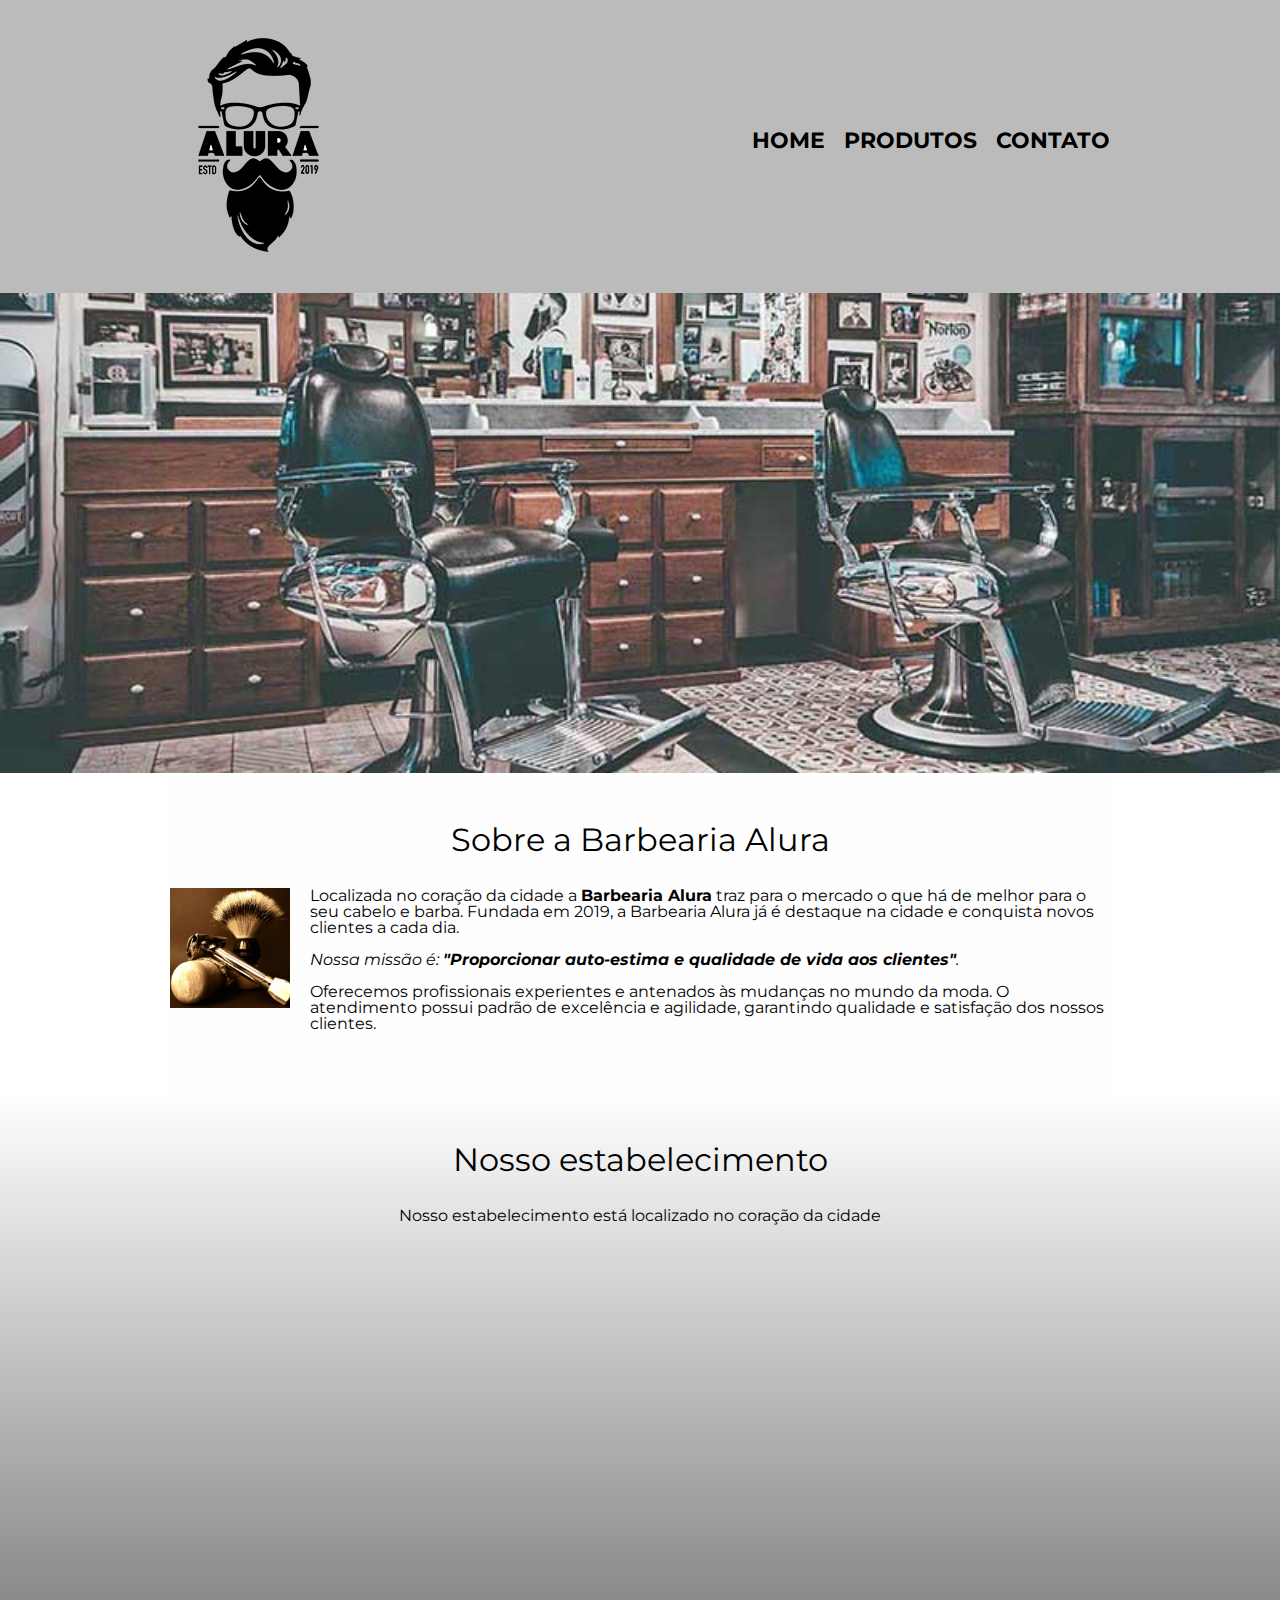
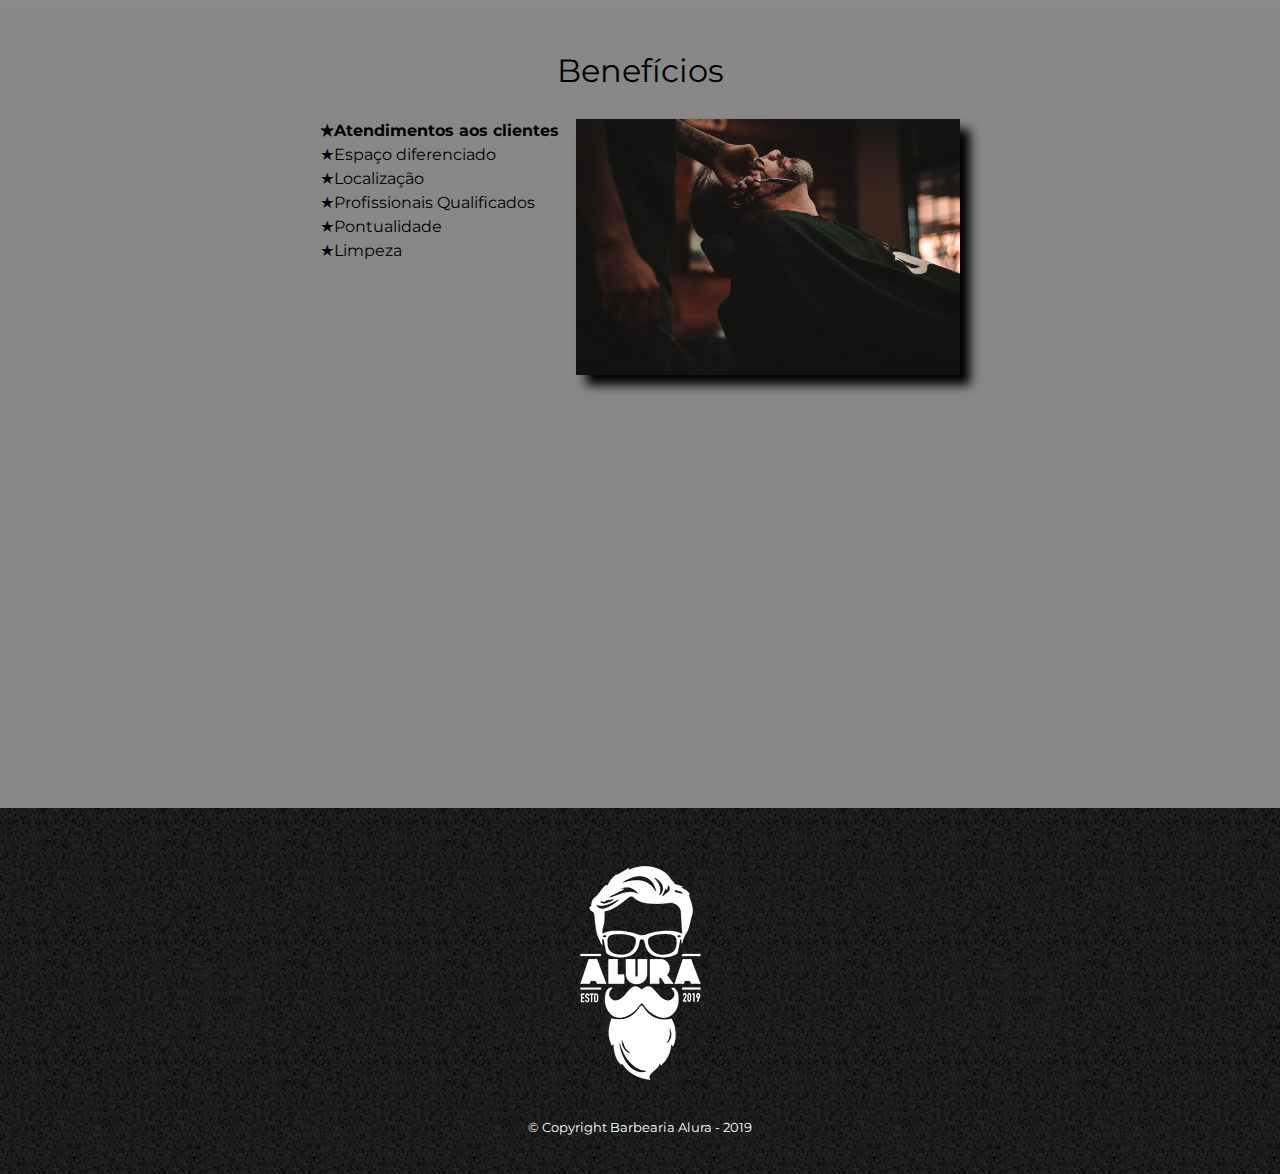
<file: 001 -Barbearia/index.html>
<!DOCTYPE html>
<html lang="pt-br">
	<head>
		<meta charset="utf-8">
		<meta name="viewport" content="width=device-width">
		<title>Barbearia Alura</title>

		<link rel="stylesheet" href="reset.css">
		<link rel="stylesheet" href="style.css">
		<link href="https://fonts.googleapis.com/css?family=Montserrat&display=swap" rel="stylesheet">	 
	</head>
	
	<body>
		<header>
			<div class="caixa">
				<h1><img src="logo.png"></h1>

				<nav>
					<ul>
						 <li><a href="index.html">Home</a></li>
						 <li><a href="produtos.html">Produtos</a></li>
						 <li><a href="contato.html">Contato</a></li>
					</ul>
				</nav>
			</div>
		</header>
		<img class="banner" src= "banner.jpg">
		<main>
		    <section class="principal">
			     <h2 class="titulo-principal">Sobre a Barbearia Alura</h2>

			     <img class="utensilios" src="utensilios.jpg" alt="Utensilios de um barbeiro">

			     <p>Localizada no coração da cidade a <strong>Barbearia Alura</strong> traz para o mercado o que há de melhor para o seu cabelo e barba. Fundada em 2019, a Barbearia Alura já é destaque na cidade e conquista novos clientes a cada dia.</p>

			     <p id="missão"><em>Nossa missão é: <strong>"Proporcionar auto-estima e qualidade de vida aos clientes"</strong>.</em></p>

			     <p>Oferecemos profissionais experientes e antenados às mudanças no mundo da moda. O atendimento possui padrão de excelência e agilidade, garantindo qualidade e satisfação dos nossos clientes.</p>
		    </section>

		    <section class="mapa">
		    	 <h3 class="titulo-principal"> Nosso estabelecimento</h3>
                 <p>Nosso estabelecimento está localizado no coração da cidade</p>

                 <div class="mapa-conteudo">
                     <iframe src="https://www.google.com/maps/embed?pb=!1m18!1m12!1m3!1d3656.448598130907!2d-46.634653385542414!3d-23.588239368469353!2m3!1f0!2f0!3f0!3m2!1i1024!2i768!4f13.1!3m3!1m2!1s0x94ce5a2b2ed7f3a1%3A0xab35da2f5ca62674!2sCaelum%20-%20Escola%20de%20Tecnologia!5e0!3m2!1spt-BR!2sbr!4v1580916426151!5m2!1spt-BR!2sbr" width="100%" height="300" frameborder="0" style="border:0;" allowfullscreen=""></iframe>
                </div>
		    </section>

		    <section class="beneficios">
			  <h3 class="titulo-principal">Benefícios</h3>

                <div class="conteudo-beneficios"> 
			        <ul class="lista-beneficios">
				         <li class="itens">Atendimentos aos clientes</li>
			 	         <li class="itens">Espaço diferenciado</li>
				         <li class="itens">Localização</li>
				         <li class="itens">Profissionais Qualificados</li>
				         <li class="itens">Pontualidade</li>
				         <li class="itens">Limpeza</li>
			        </ul><img src="beneficios.jpg"; class="imagem-beneficios">
                </div>
			    
			    <div class="video">
			         <iframe width="100%" height="315" src="https://www.youtube.com/embed/wcVVXUV0YUY" frameborder="0" allow="accelerometer; autoplay; encrypted-media; gyroscope; picture-in-picture" allowfullscreen>
			         </iframe>
			    </div> 

		    </section>
		</main>
        <footer>
        	 <img src="logo-branco.png">
        	 <p class="copyright">&copy; Copyright Barbearia Alura - 2019</p>
        </footer>

	</body>
</html>
</file>
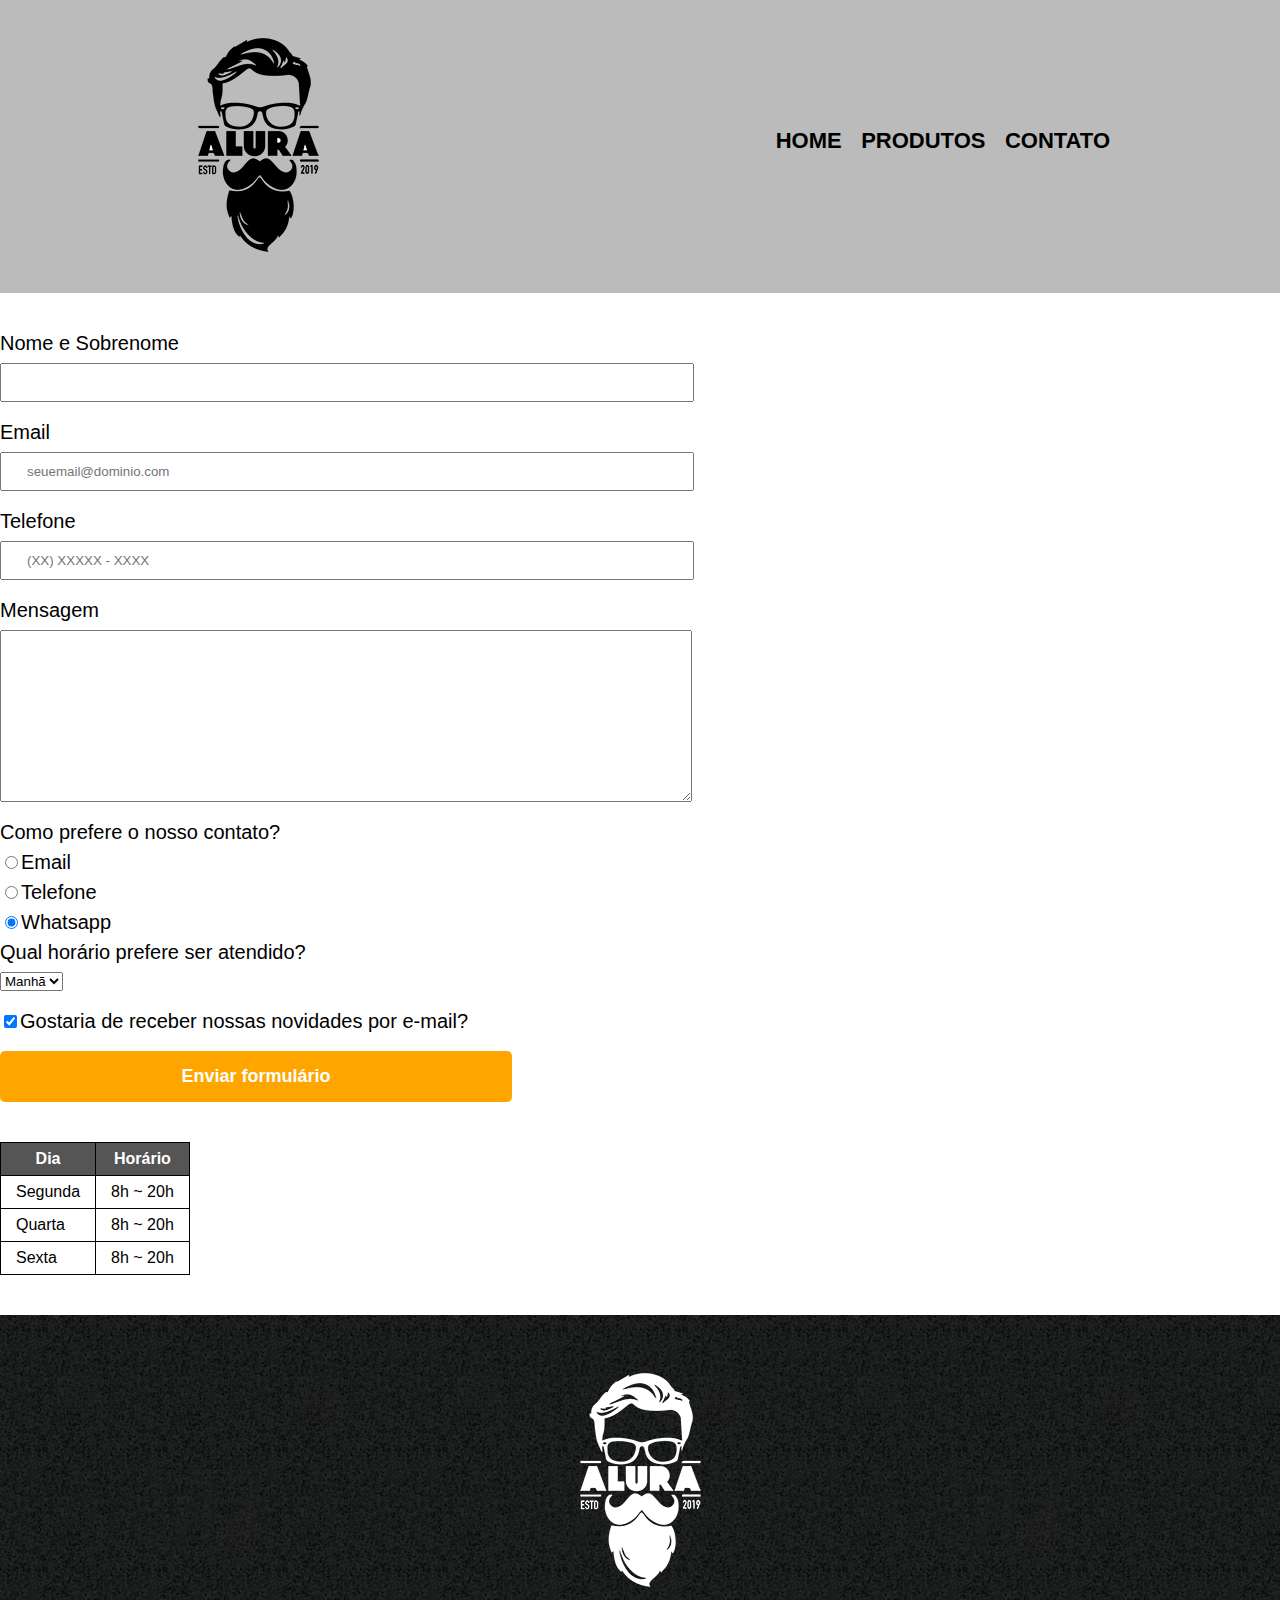
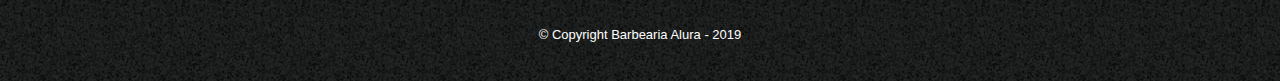
<file: 001 -Barbearia/contato.html>
<!DOCTYPE html>
<html>
	<head>
		<meta charset="UTF-8">
		<meta name="viewport" content="width=device-width">
		<title>Contato - Barbearia Alura</title>

		<link rel="stylesheet" href="reset.css">
		<link rel="stylesheet" href="style.css">
	</head>
	<body>
		<header>
			<div class="caixa">
				<h1><img src="logo.png" alt="Logo da Barbearia Alura"></h1>

				<nav>
					<ul>
						<li><a href="index.html">Home</a></li>
						<li><a href="produtos.html">Produtos</a></li>
						<li><a href="contato.html">Contato</a></li>
					</ul>
				</nav>
			</div>
		</header>

        <main>
        	<form class="info">
        		<label for="nomesobrenome">Nome e Sobrenome</label>
        		<input type="text" id="nomesobrenome" class="input-padrao" required>

        		<label for="email">Email</label>
        		<input type="email" id="email" class="input-padrao" required placeholder="seuemail@dominio.com">

        		<label for="telefone">Telefone</label>
        		<input type="tel" id="telefone" class="input-padrao" required placeholder="(XX) XXXXX - XXXX">

                <label for="mensagem"> Mensagem</label>
        		<textarea cols="60" rows="10" id="mensagem" class="input-padrao" required></textarea>

                <fieldset>
                   <legend>Como prefere o nosso contato?</legend>
                   <label for="email"><input type="radio" name="contato" value="email" id="radio-email">Email</label>
                   

                   <label for="radio-telefone"><input type="radio" name="contato" value="telefone" id="radio-telefone">Telefone</label>
                   
                   <label for="radio-whatsapp"><input type="radio" name="contato" value="whatsapp" id="radio-whatsapp" checked>Whatsapp</label>
                </fieldset>
                
                <fieldset>
                   <legend>Qual horário prefere ser atendido?</legend>
                   <select>
                	  <option>Manhã</option>
                	  <option>Tarde</option>
                	  <option>Noite</option>
                   </select>
                </fieldset>


                <label class="checkbox"><input type="checkbox" checked>Gostaria de receber nossas novidades por e-mail?</label>

        		<input type="submit" value="Enviar formulário" class="enviar">
        	</form>
            
            <table>
            	<thead>
            	    <tr>
            		  <th>Dia</th>
            		  <th>Horário</th>
            	    </tr>
            	</thead>
            	<tbody>
            	    <tr>
            		  <td>Segunda</td>
            		  <td>8h ~ 20h</td>
            	    </tr>
            	    <tr>
            		  <td>Quarta</td>
            		  <td>8h ~ 20h</td>
            	    </tr>
            	    <tr>
            		  <td>Sexta</td>
            		  <td>8h ~ 20h</td>
            	    </tr>
            	    	
                </tbody>
            </table>

        </main>


		<footer>
        	<img src="logo-branco.png" alt="Logo da Barbearia Alura">
        	<p class="copyright">&copy; Copyright Barbearia Alura - 2019</p>
        </footer>

	</body>
</html>
</file>
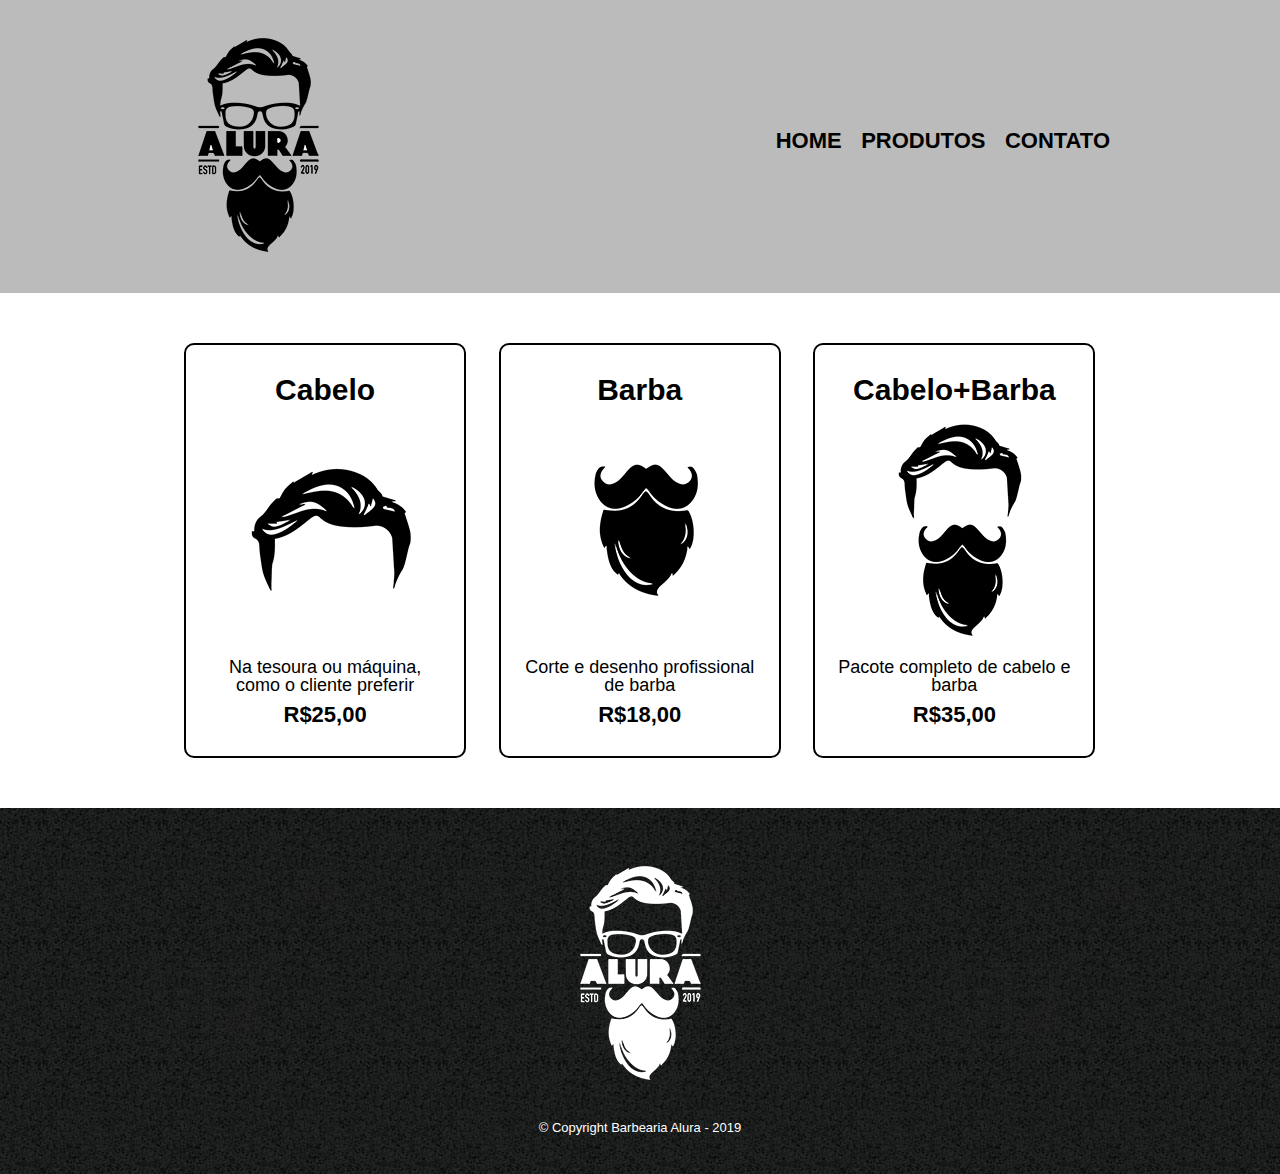
<file: 001 -Barbearia/produtos.html>
<!DOCTYPE html>
<html>
	<head>
		<meta charset="UTF-8">
		<meta name="viewport" content="width=device-width">
		<title>Produtos - Barbearia Alura</title>

		<link rel="stylesheet" href="reset.css">
		<link rel="stylesheet" href="style.css">
	</head>
	<body>
		<header>
			<div class="caixa">
				<h1><img src="logo.png"></h1>

				<nav>
					<ul>
						<li><a href="index.html">Home</a></li>
						<li><a href="produtos.html">Produtos</a></li>
						<li><a href="contato.html">Contato</a></li>
					</ul>
				</nav>
			</div>
		</header>

		<main>
			<ul class="produtos">
				<li>
					<h2>Cabelo</h2>
					<img src="cabelo.jpg">
					<p class="produto-descricao">Na tesoura ou máquina, como o cliente preferir</p>
					<p class="produto-preco">R$25,00</p>
				</li>
				<li>
					<h2>Barba</h2>
					<img src="barba.jpg">
					<p class="produto-descricao">Corte e desenho profissional de barba</p>
					<p class="produto-preco">R$18,00</p>
				</li>
				<li>
					<h2>Cabelo+Barba</h2>
					<img src="cabelo+barba.jpg">
					<p class="produto-descricao">Pacote completo de cabelo e barba</p>
					<p class="produto-preco">R$35,00</p>
				</li>
			</ul>
		</main>

        <footer>
        	<img src="logo-branco.png">
        	<p class="copyright">&copy; Copyright Barbearia Alura - 2019</p>
        </footer>

	</body>
</html>
</file>
<file: 001 -Barbearia/style.css>
body {
    font-family: 'Montserrat', sans-serif;
}

header {
	background: #BBBBBB;
	padding: 20px 0;
}

.caixa {
	position: relative;
	width: 940px;
	margin: 0 auto;
}

nav {
	position: absolute;
	top: 110px;
	right: 0;
}

nav li {
	display: inline;
	margin: 0 0 0 15px;
}

nav a {
	text-transform: uppercase;
	color: #000000;
	font-weight: bold;
	font-size: 22px;
	text-decoration: none;
}

nav a:hover {
	color: #C78C19;
	text-decoration: underline ;
}

.produtos {
	width: 940px;
	margin: 0 auto;
	padding: 50px 0;
}

.produtos li {
	display: inline-block;
	text-align: center;
	width: 30%;
	vertical-align: top;
	margin: 0 1.5%;
	border: 2px solid #000000;
	padding: 30px 20px;
	box-sizing: border-box;
	border-radius: 10px;
	
}

.produtos li:hover {
	border-color: #C78C19;
	
}

.produtos li:active {
	border-color: #088C19;

}

.produtos li:hover h2 {
	font-size: 34px;
}

.produtos h2 {
	font-size: 30px;
	font-weight: bold;
}

.produto-descricao {
	font-size: 18px;

}

.produto-preco {
	font-size: 22px;
	font-weight: bold;
	margin-top: 10px;
}

footer {
	text-align: center;
	background: url("bg.jpg");
	padding: 40px;
}

.copyright {
	color: #FFFFFF;
	font-size: 13px;
	margin: 20px 0 0;
}

form {
	margin: 40px 0;
}

form label, form legend {
	display: block;
	font-size: 20px;
	margin: 0 0 10px;
}

.input-padrao {
	display: block;
	margin: 0 0 20px;
	padding: 10px 25px;
	width: 50%;
}

.checkbox {
	margin: 20px 0;
}

.enviar {
	width: 40%;
	padding: 15px 0;
	background: orange;
	color: white;
	font-weight: bold;
	font-size: 18px;
	border: none;
	border-radius: 5px;
	transition: 1s all;
	cursor: pointer;
}

.enviar:hover {
	background: darkorange;
	transform: scale(1.08);
}

table {
	margin: 20px 0 40px;
}

thead {
	background: #555555;
	color: white;
	font-weight: bold;
}

td, th {
	border: 1px solid #000000;
	padding: 8px 15px ;
}


/* css da página inicial */

.banner {
	width: 100%;
}

.titulo-principal {
	text-align: center;
	font-size: 2em ;
	margin: 0 0 1em;
	clear: left;
}

.principal {
	padding: 3em 0;
	background: #FEFEFE;
	width: 940px;
	margin: 0 auto;
}

.principal p {
	margin: 0 0 1em;
}

.principal strong {
	font-weight: bold;
}

.principal em {
	font-style: italic;
}

.utensilios {
	width: 120px;
	float: left;
	margin: 0 20px 20px 0;
}

.mapa {
	padding: 3em 0;
	background: linear-gradient(#FEFEFE,#888888);
}

.mapa-conteudo {
	width: 940px;
	margin: 0 auto;
}

.mapa p {
	margin: 0 0 2em;
	text-align: center;
}

.beneficios {
	padding: 3em 0;
	background: #888888;
}

.conteudo-beneficios {
	width: 640px;
	margin: 0 auto;
}

.lista-beneficios {
	width: 40%;
	display: inline-block;
	vertical-align: top;
}

.itens {
	line-height: 1.5;
}

.itens:first-child {
	font-weight: bold;
}

.itens:before {
	content: "★";
}

.imagem-beneficios {
	width: 60%;
	opacity: 1;
	transition: 400ms;
	box-shadow: 10px 10px 10px #000000;
}

.imagem-beneficios:hover {
	opacity: 0.3;
}

.video {
	width: 560px;
	margin: 2em auto;
}

@media screen and (max-width: 480px) {
	.caixa, .principal, .conteudo-beneficios, .mapa-conteudo, .video {
		width: auto;
	}
    h1 {
    	text-align: center;
    }
    nav {
    	position: static;
    }
    .lista-beneficios, imagem-beneficios {
    	width: 100%;
    }
}
</file>
